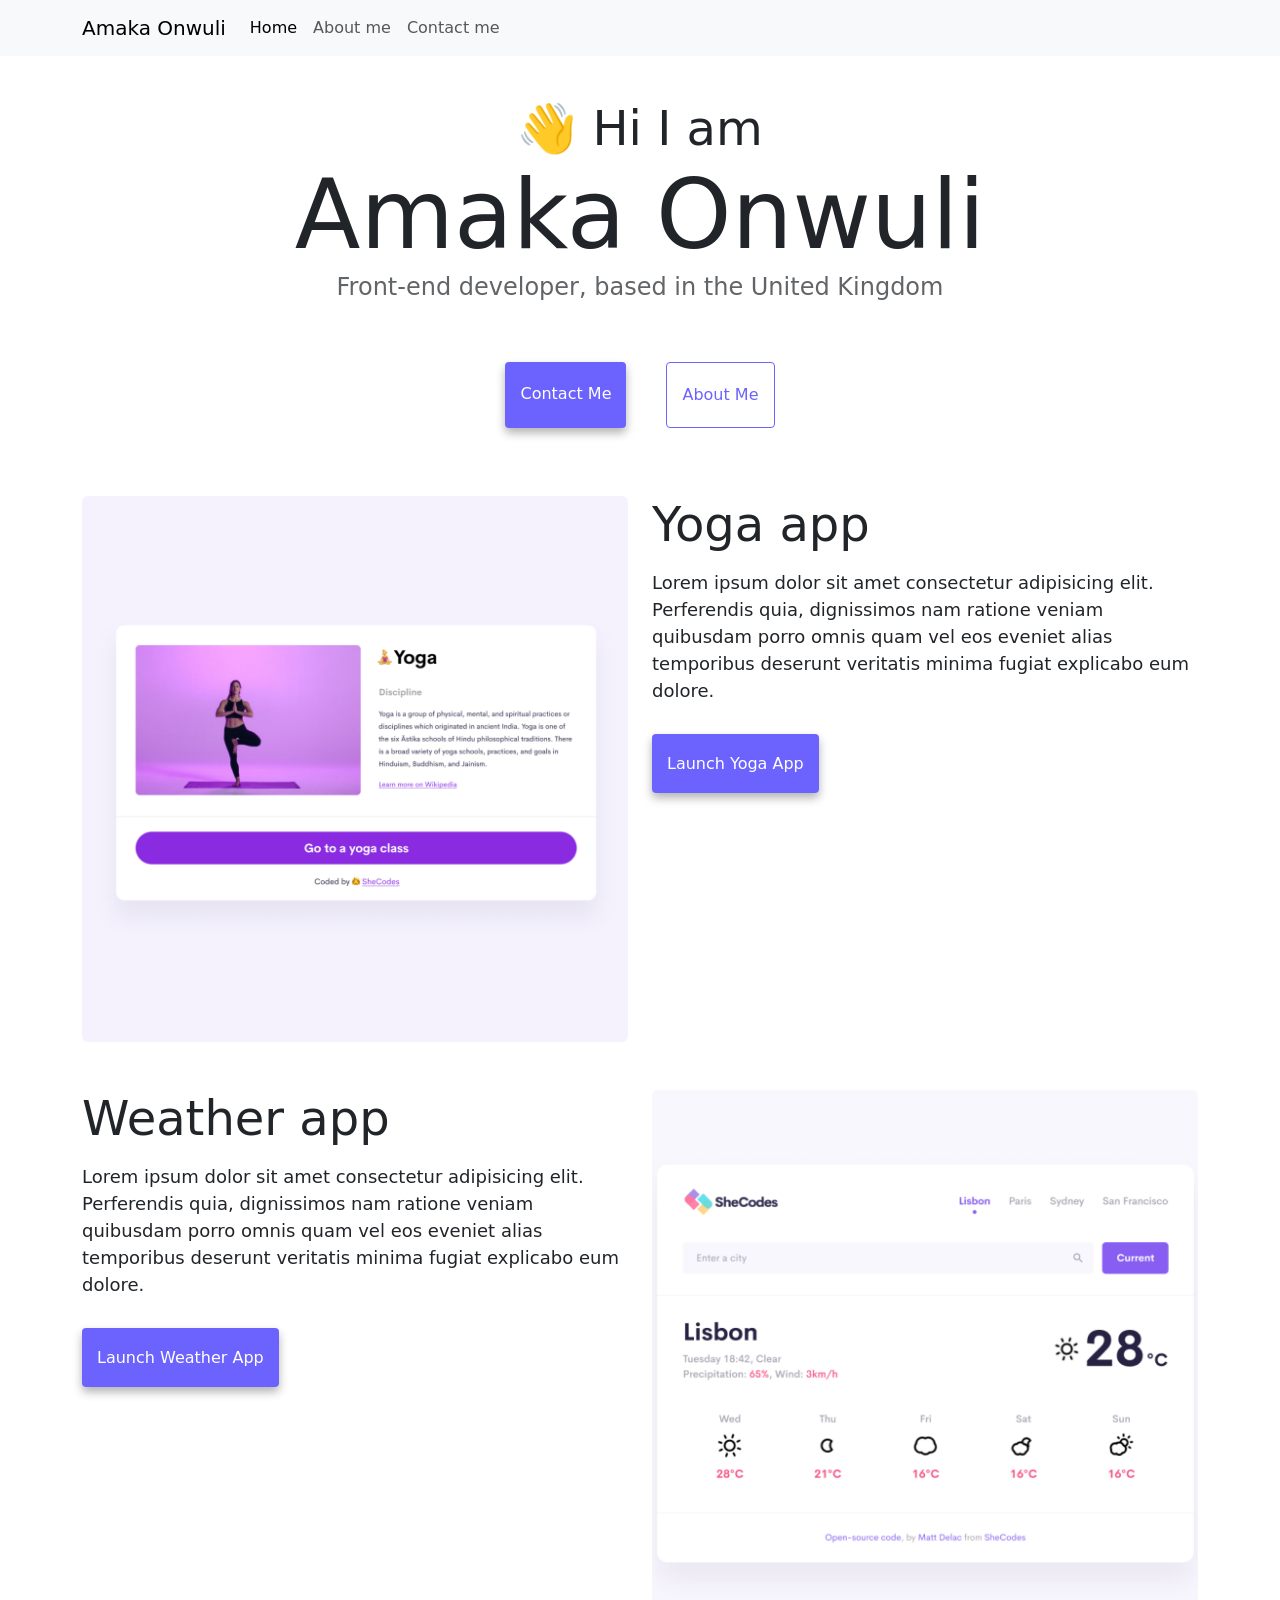
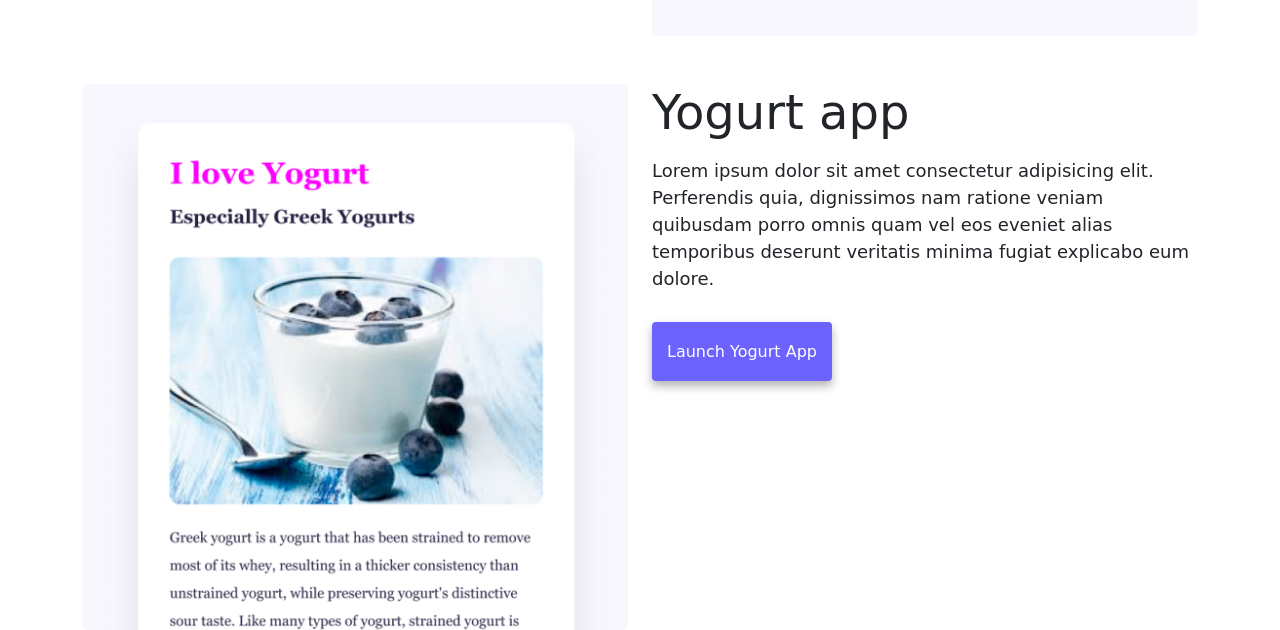
<file: index.html>
<!DOCTYPE html>
<html lang="en">
  <head>
    <meta charset="UTF-8" />
    <meta http-equiv="X-UA-Compatible" content="IE=edge" />
    <meta name="viewport" content="width=device-width, initial-scale=1.0" />
   
 <link href="https://cdn.jsdelivr.net/npm/bootstrap@5.3.3/dist/css/bootstrap.min.css" rel="stylesheet" integrity="sha384-QWTKZyjpPEjISv5WaRU9OFeRpok6YctnYmDr5pNlyT2bRjXh0JMhjY6hW+ALEwIH" crossorigin="anonymous">
   <script src="https://cdn.jsdelivr.net/npm/bootstrap@5.3.3/dist/js/bootstrap.bundle.min.js" integrity="sha384-YvpcrYf0tY3lHB60NNkmXc5s9fDVZLESaAA55NDzOxhy9GkcIdslK1eN7N6jIeHz" crossorigin="anonymous"></script>
    <link rel="stylesheet" href="style.css" /> 
    <title>A page showcasing some of my web development work</title>
      <meta name="description" content="Get to know about me and some of my work">
  </head>
  <body>
    <nav class="navbar navbar-expand-lg navbar-light bg-light fixed-top">
      <div class="container">
        <a class="navbar-brand" href="index.html" title="My name">Amaka Onwuli</a>
        <button
          class="navbar-toggler"
          type="button"
          data-bs-toggle="collapse"
          data-bs-target="#navbarNav"
          aria-controls="navbarNav"
          aria-expanded="false"
          aria-label="Toggle navigation"
        >
          <span class="navbar-toggler-icon"></span>
        </button>
        <div class="collapse navbar-collapse" id="navbarNav">
          <ul class="navbar-nav">
            <li class="nav-item">
              <a class="nav-link active" aria-current="page" href="index.html" title="homepage"
                >Home</a
              >
            </li>
            <li class="nav-item">
              <a class="nav-link" href="about.html" title="About me page">About me</a>
            </li>
            <li class="nav-item">
              <a class="nav-link" href="about.html#contact" title="Contact me page">Contact me</a>
            </li>
          </ul>
        </div>
      </div>
    </nav>
    <div class="container">
    <h2 class="text-center">👋 Hi I am</h2>
    <h1 class="text-center">Amaka Onwuli</h1>
    <h3 class="text-center">
      Front-end developer, based in the United Kingdom
    </h3>
    <div class="navigation-links mb-5">
      <a href="about.html#contact" title="Contact me page" class="primary-link d-none d-sm-block" >Contact me</a>
      <a href="about.html" title="about me page" class="secondary-link d-none d-sm-block">About me</a>
    </div>
    <div class="container-2">
      <div class="row">
        <div class="col-6">
          <img src="images/yoga.png" title="yoga poses" class="img-fluid rounded d-none d-sm-block" />
        </div>
        <div class="col-sm-6">
          <h2 class="mb-3">Yoga app</h2>
          <p>
            Lorem ipsum dolor sit amet consectetur adipisicing elit. Perferendis
            quia, dignissimos nam ratione veniam quibusdam porro omnis quam vel
            eos eveniet alias temporibus deserunt veritatis minima fugiat
            explicabo eum dolore.
          </p>
          <div class="mt-5">
            <a href="#" title="yoga app" class="primary-link">Launch Yoga App</a>
          </div>
        </div>
      </div>
      <div class="row mt-5">
        <div class="col-sm-6">
          <h2 class="mb-3">Weather app</h2>
          <p>
            Lorem ipsum dolor sit amet consectetur adipisicing elit. Perferendis
            quia, dignissimos nam ratione veniam quibusdam porro omnis quam vel
            eos eveniet alias temporibus deserunt veritatis minima fugiat
            explicabo eum dolore.
          </p>
          <div class="mt-5">
            <a href="#" title="weather app" class="primary-link">Launch Weather App</a>
          </div>
        </div>
        <div class="col-sm-6">
          <img src="images/weather.png" title="world weather app" class="img-fluid rounded d-none d-sm-block" />
        </div>
      </div>
      <div class="row mt-5">
        <div class="col-sm-6">
          <img src="images/yogurt.png" title="a delicious cup of yogurt"  class="img-fluid rounded d-none d-sm-block" />
        </div>
        <div class="col-sm-6">
          <h2 class="mb-3">Yogurt app</h2>
          <p>
            Lorem ipsum dolor sit amet consectetur adipisicing elit. Perferendis
            quia, dignissimos nam ratione veniam quibusdam porro omnis quam vel
            eos eveniet alias temporibus deserunt veritatis minima fugiat
            explicabo eum dolore.
          </p>
          <div class="mt-5">
            <a href="#" title="yogurt app" class="primary-link">Launch Yogurt App</a>
          </div>
        </div>
      </div>
    </div>
    </div>
  </body>
</html>
</file>
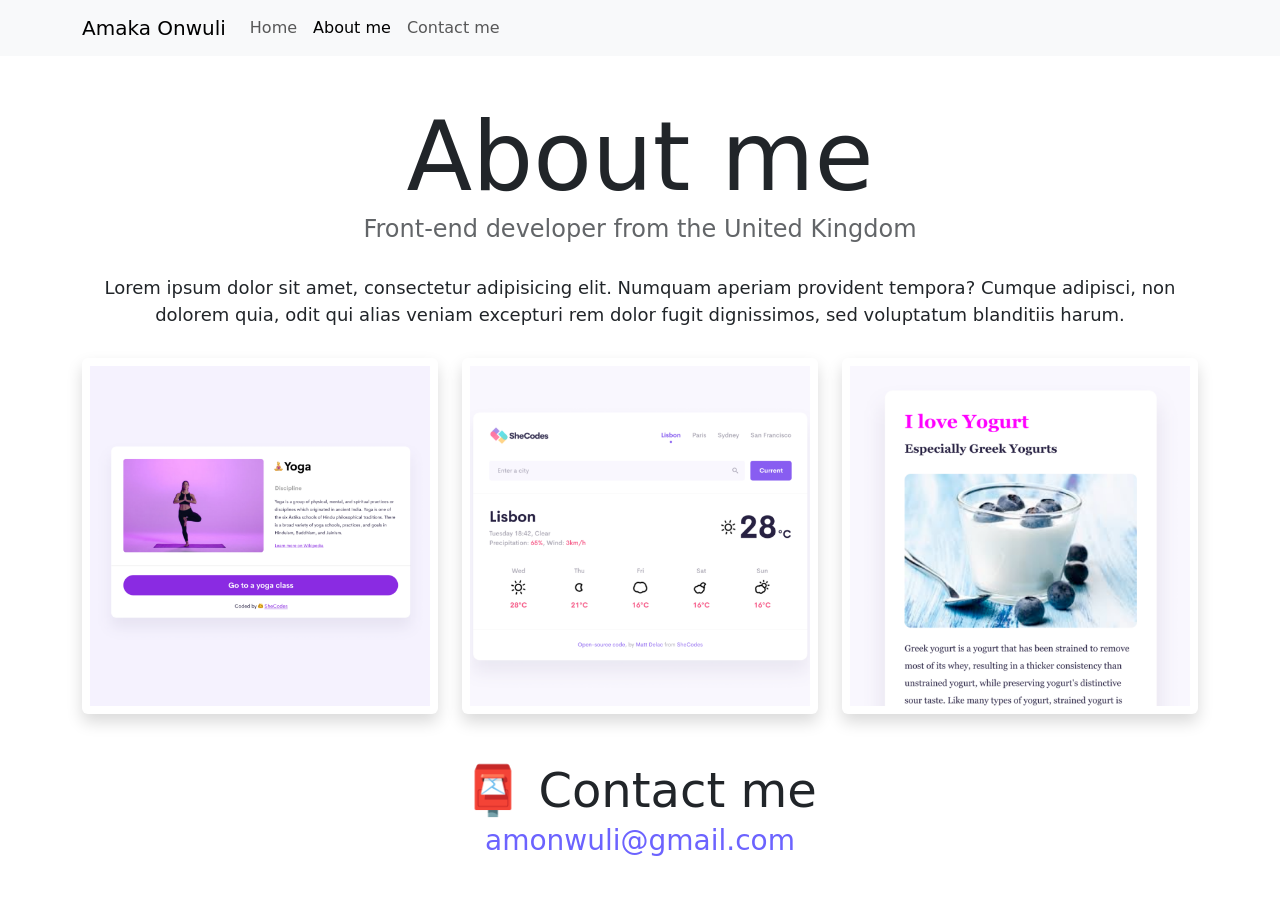
<file: about.html>
<!DOCTYPE html>
<html lang="en">
  <head>
    <meta charset="UTF-8" />
    <meta http-equiv="X-UA-Compatible" content="IE=edge" />
    <meta name="viewport" content="width=device-width, initial-scale=1.0" />
    <link href="https://cdn.jsdelivr.net/npm/bootstrap@5.3.3/dist/css/bootstrap.min.css" rel="stylesheet" integrity="sha384-QWTKZyjpPEjISv5WaRU9OFeRpok6YctnYmDr5pNlyT2bRjXh0JMhjY6hW+ALEwIH" crossorigin="anonymous">

   <script src="https://cdn.jsdelivr.net/npm/bootstrap@5.3.3/dist/js/bootstrap.bundle.min.js" integrity="sha384-YvpcrYf0tY3lHB60NNkmXc5s9fDVZLESaAA55NDzOxhy9GkcIdslK1eN7N6jIeHz" crossorigin="anonymous"></script>
    <link rel="stylesheet" href="style.css" />
    <title>A page showcasing some of my web development work</title>
    <meta name="description" content="Get to know about Amaka Onwuli">
  </head>
  <body>
    <nav class="navbar navbar-expand-lg navbar-light bg-light fixed-top">
      <div class="container">
        <a class="navbar-brand" href="index.html" title="My name">Amaka Onwuli</a>
        <button
          class="navbar-toggler"
          type="button"
          data-bs-toggle="collapse"
          data-bs-target="#navbarNav"
          aria-controls="navbarNav"
          aria-expanded="false"
          aria-label="Toggle navigation"
        >
          <span class="navbar-toggler-icon"></span>
        </button>
        <div class="collapse navbar-collapse" id="navbarNav">
          <ul class="navbar-nav">
            <li class="nav-item">
              <a class="nav-link" aria-current="page" href="index.html" title="Home">Home</a>
            </li>
            <li class="nav-item">
              <a class="nav-link active" href="about.html" title="About me page">About me</a>
            </li>
            <li class="nav-item">
              <a class="nav-link" href="about.html#contact" title="contact me page">Contact me</a>
            </li>
          </ul>
        </div>
      </div>
    </nav>
    <div class="container">
    <h1 class="text-center">About me</h1>
    <h3 class="text-center">Front-end developer from the United Kingdom</h3>
    <div class="about-paragraphs text-center">
      <p>
        Lorem ipsum dolor sit amet, consectetur adipisicing elit. Numquam
        aperiam provident tempora? Cumque adipisci, non dolorem quia, odit qui
        alias veniam excepturi rem dolor fugit dignissimos, sed voluptatum
        blanditiis harum.
      </p>
    </div>
    <div class="container-2">
      <div class="row">
        <div class="col-sm-4">
          <img src="images/yoga.png" alt="Yoga poses" class="img-fluid p-2 shadow rounded" />
        </div>
        <div class="col-sm-4">
          <img src="images/weather.png" alt="world weather app" class="img-fluid p-2 shadow rounded" />
        </div>
        <div class="col-sm-4">
          <img src="images/yogurt.png" alt="a cup of delicious yogurt" class="img-fluid p-2 shadow rounded" />
        </div>
      </div>
    </div>
    <div id="contact" class="mt-5">
      <h2 class="text-center">📮 Contact me</h2>
      <a href="mailto:amonwuli@gmail.com" title="my email address" class="email-link">
        amonwuli@gmail.com
      </a>
    </div>
    </div>
  </body>
</html>
</file>
<file: style.css>
:root {
  --primary-color: #6c63ff;
  --secondary-color: #f5f2fe;
  --box-shadow: 0 5px 10px rgba(0, 0, 0, 0.3);
}

body {
  margin-top: 100px;
}

h1,
h2,
h3 {
  margin: 0;
}

h1 {
  font-size: 96px;
}

h2 {
  font-size: 48px;
}

h3 {
  font-size: 24px;
  opacity: 0.7;
}

p {
  font-size: 18px;
  line-height: 1.5;
}

.navigation-links {
  display: flex;
  margin-top: 40px;
  justify-content: center;
}

.navigation-links a {
  margin: 20px;
}

.primary-link {
  border-radius: 4px;
  padding: 20px 15px;
  text-decoration: none;
  text-transform: capitalize;
  background: var(--primary-color);
  box-shadow: var(--box-shadow);
  color: white;
}

.secondary-link {
  border-radius: 4px;
  padding: 20px 15px;
  text-decoration: none;
  text-transform: capitalize;
  color: var(--primary-color);
  border: 1px solid var(--primary-color);
}

.homepage-link {
  color: var(--primary-color);
  text-align: center;
  display: block;
}

.about-paragraphs {
  margin: 30px 0;
}

.about-paragraphs p {
  margin: 10px;
}

.email-link {
  display: flex;
  justify-content: center;
  color: var(--primary-color);
  font-size: 28px;
  text-decoration: none;
}

.email-link:hover {
  text-decoration: underline;
}
@media (max-width: 576px) {
  .container
   {
    text-align: center;}
    .primary-link{
        display: block;
        margin: 0 15px;
        }
        
}
</file>
